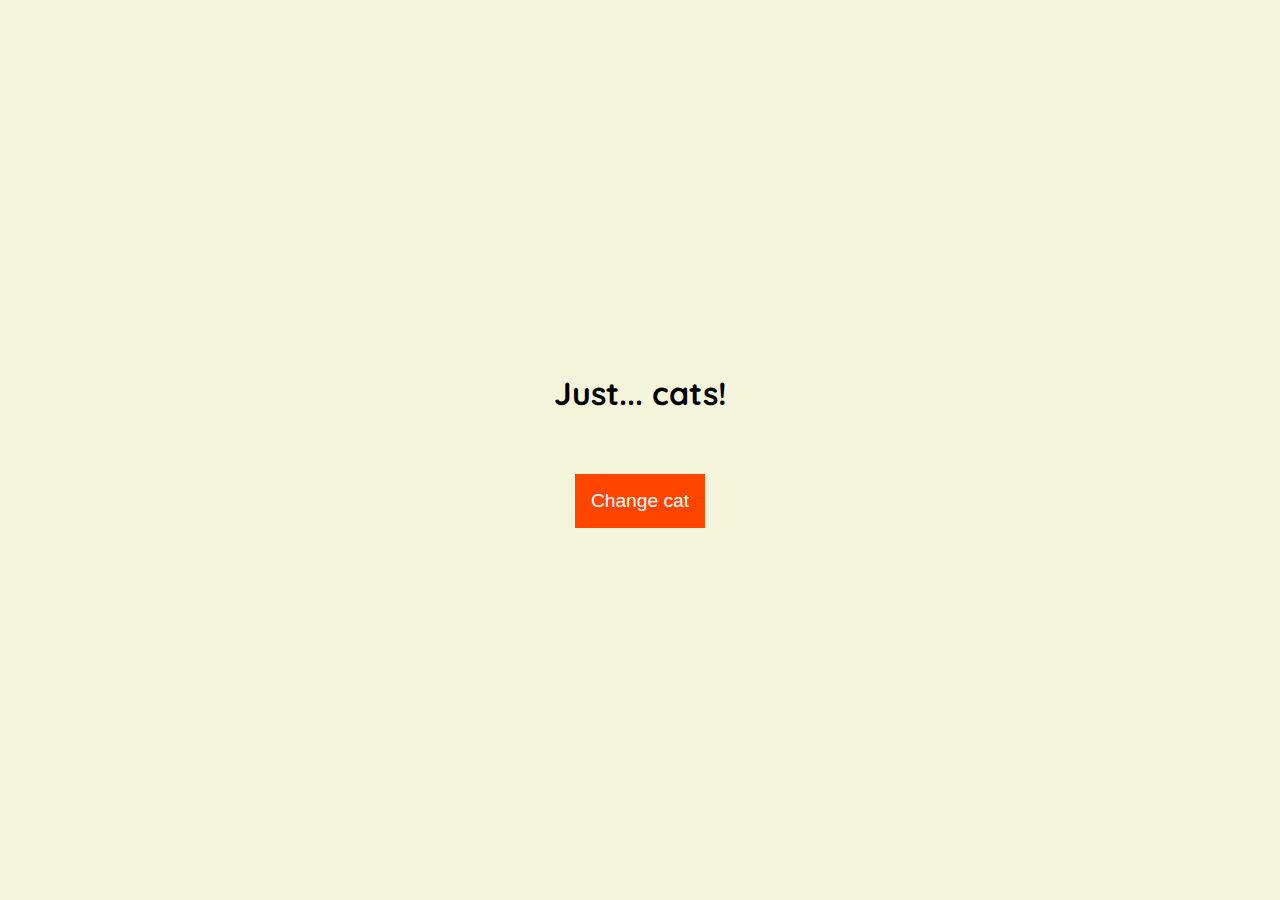
<file: Assincrono/index.html>
<!DOCTYPE html>
<html lang="en">
	<head>
		<meta charset="UTF-8" />
		<meta http-equiv="X-UA-Compatible" content="IE=edge" />
		<meta name="viewport" content="width=device-width, initial-scale=1.0" />
		<link rel="stylesheet" href="assets/css/styles.css" />
		<title>Just... cats!</title>
	</head>
	<body>
		<main>
			<h1>Just... cats!</h1>
			<img id="cat" /><br />
			<button id="change-cat">Change cat</button>
		</main>
		<script src="script.js"></script>
	</body>
</html>
</file>
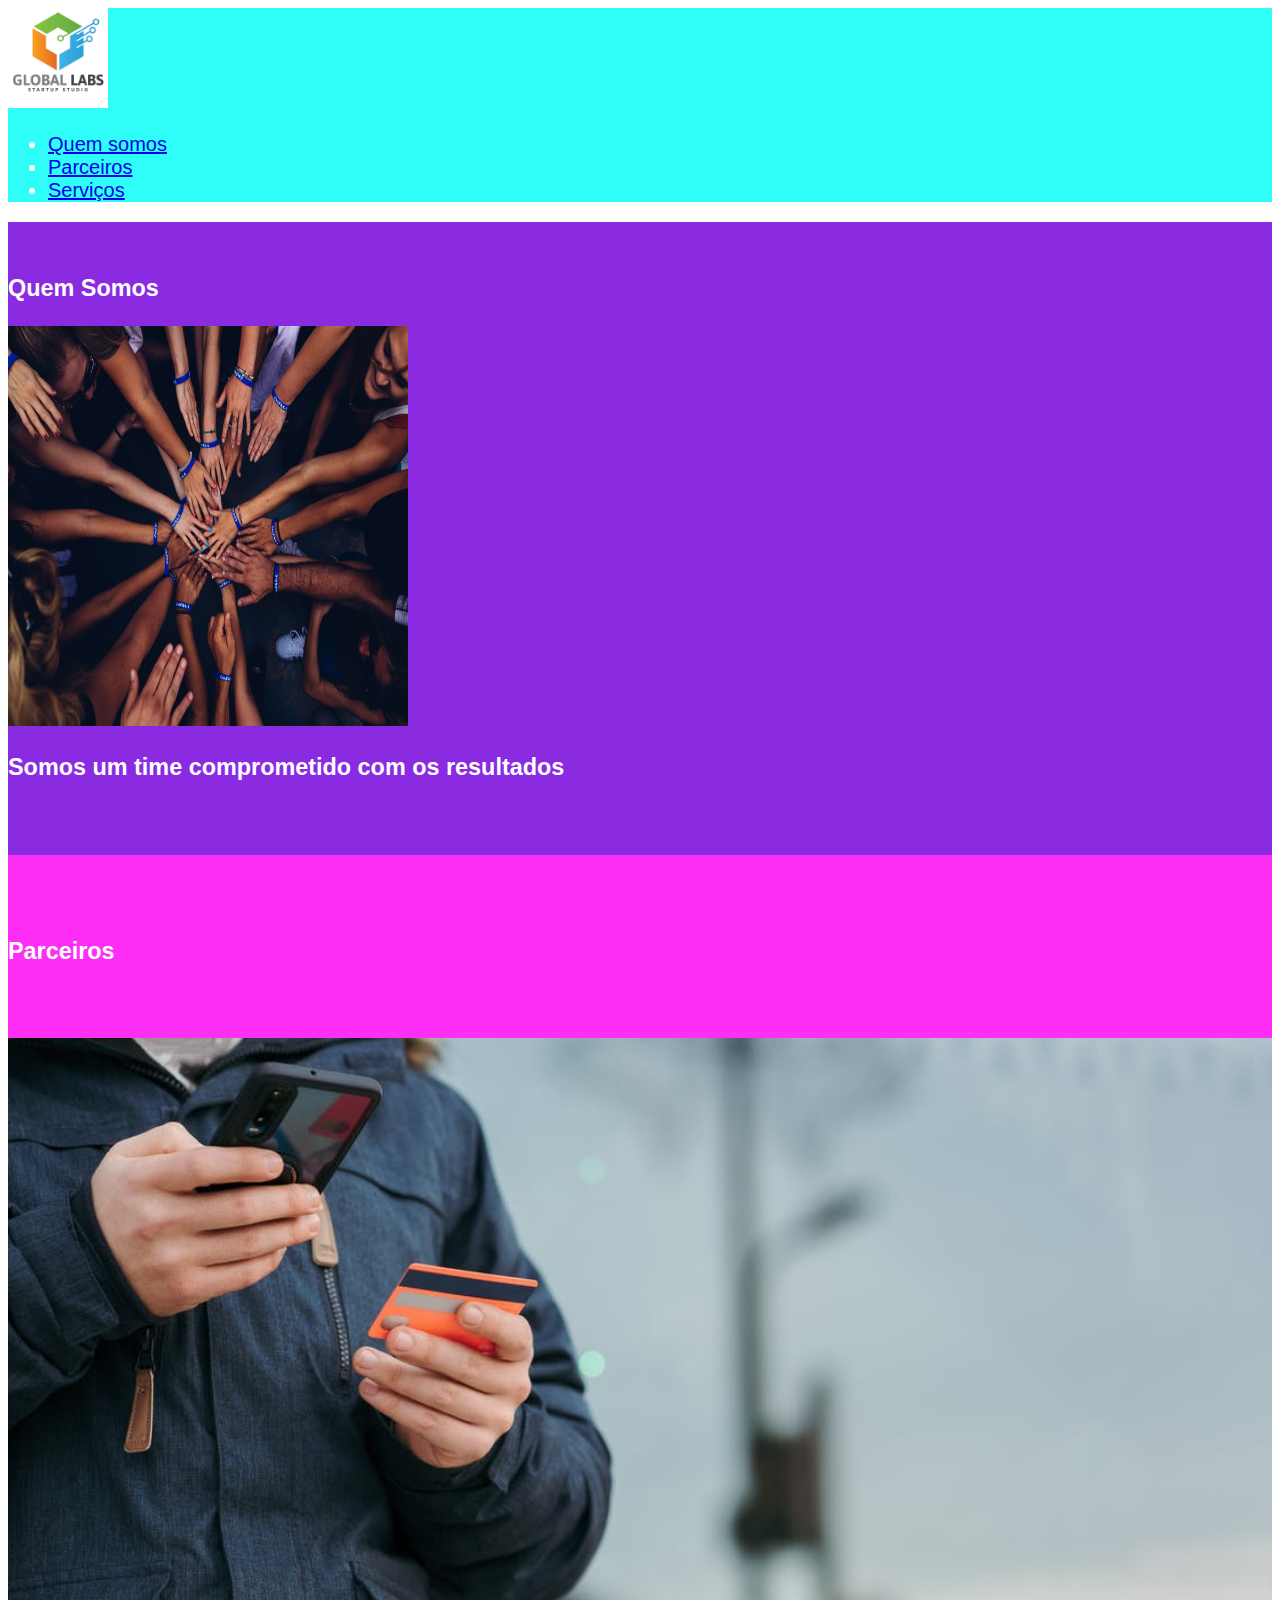
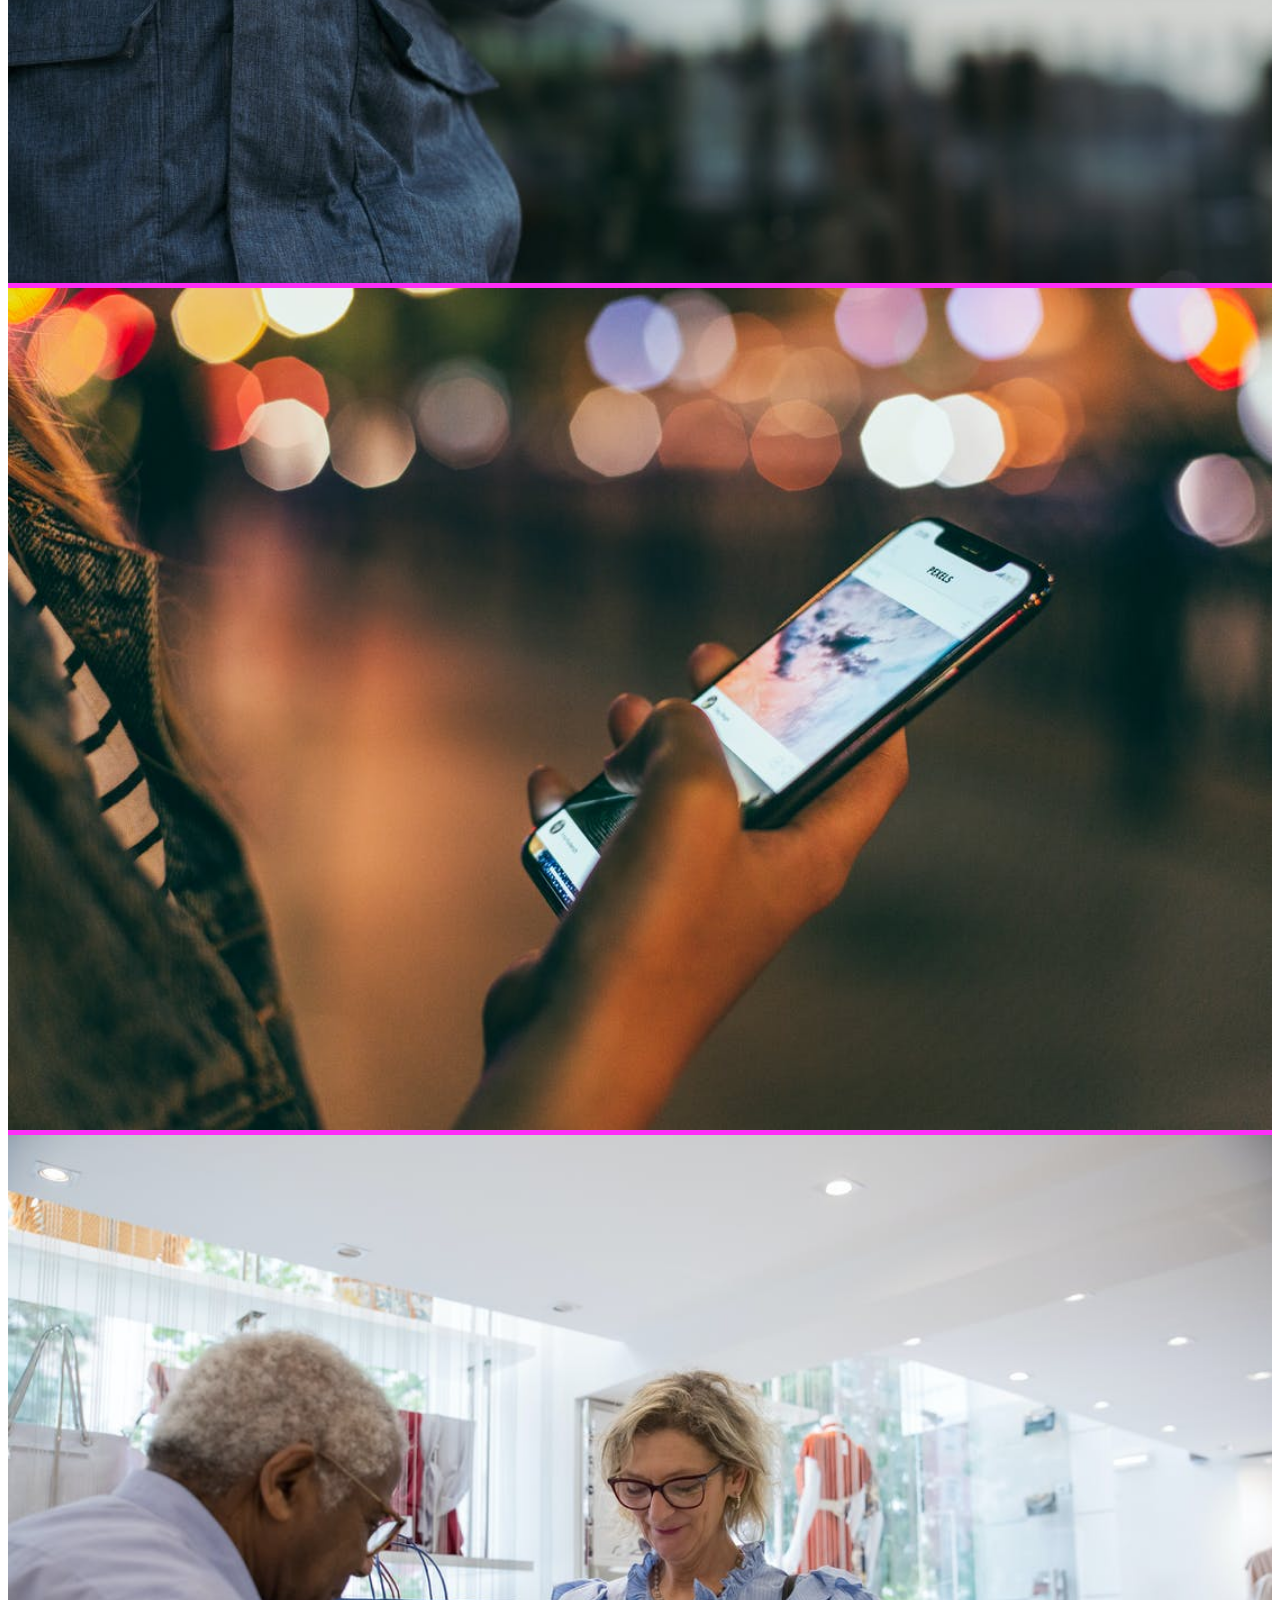
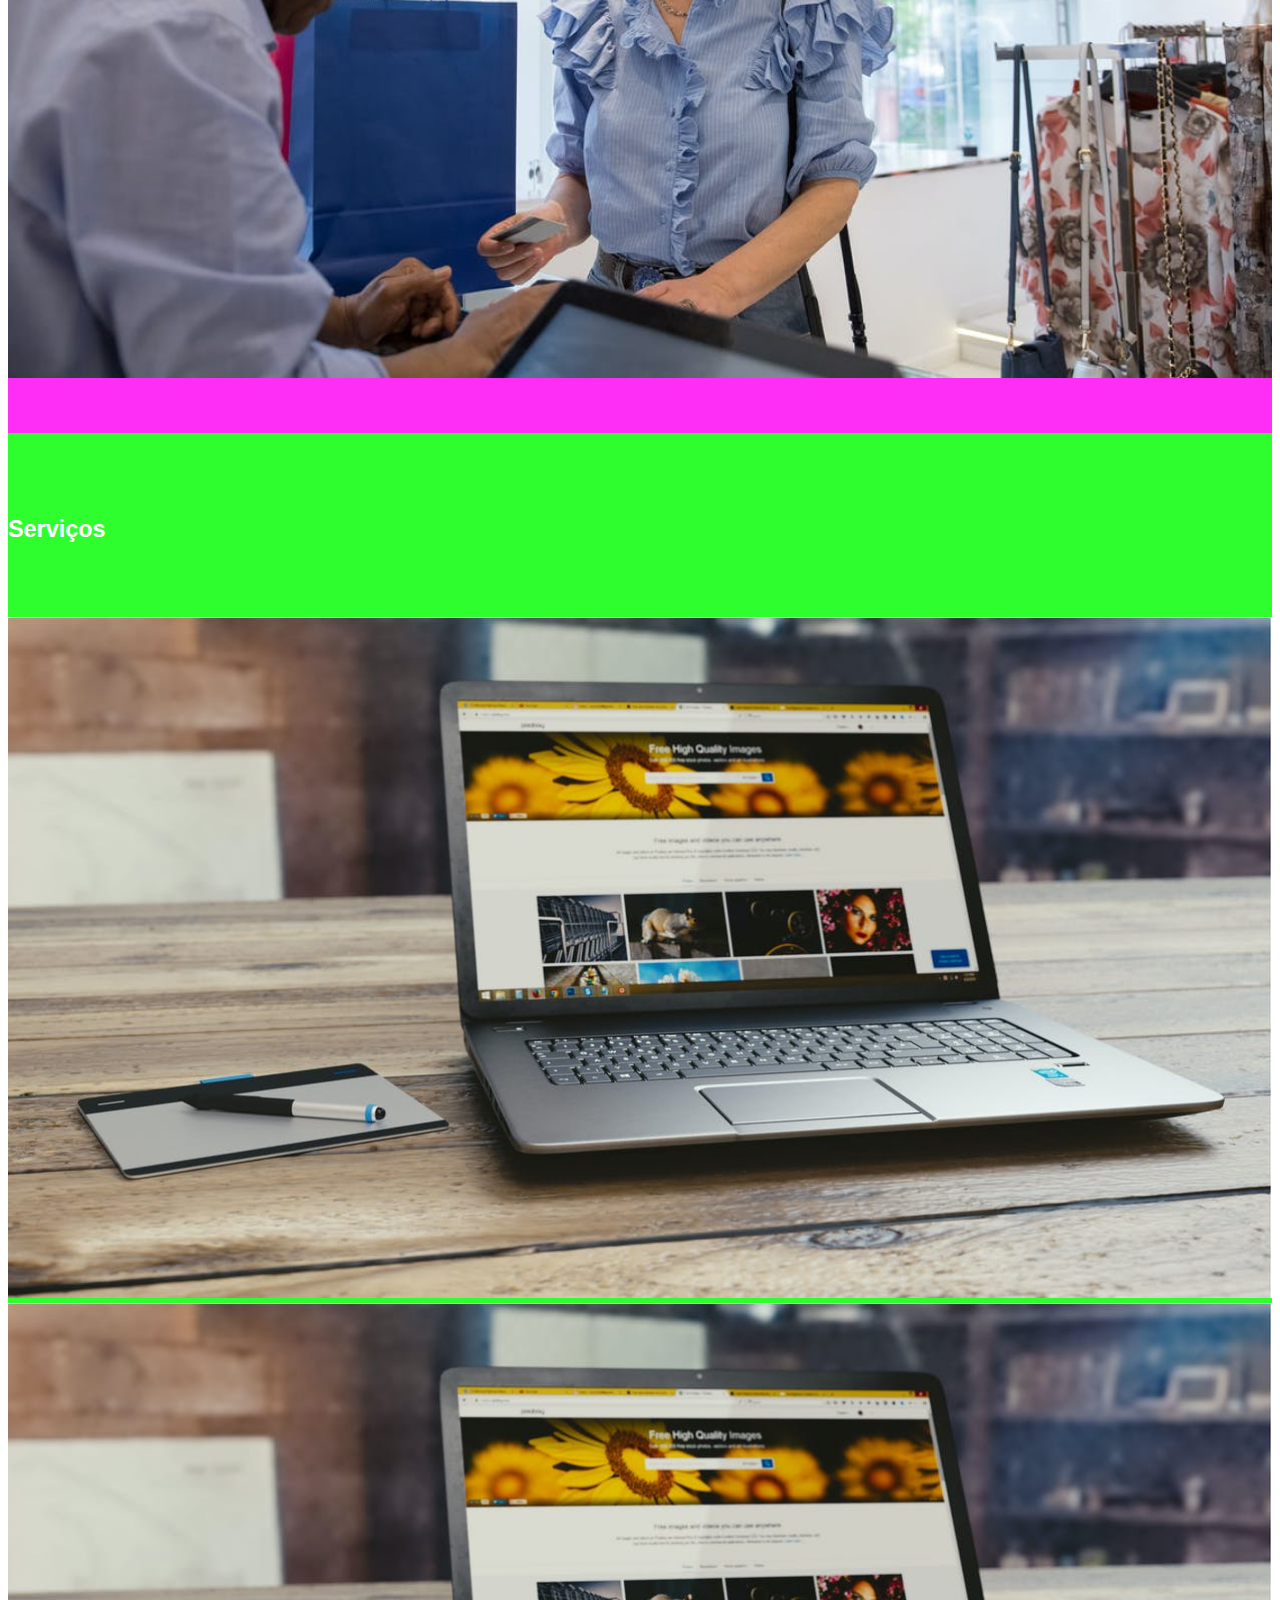
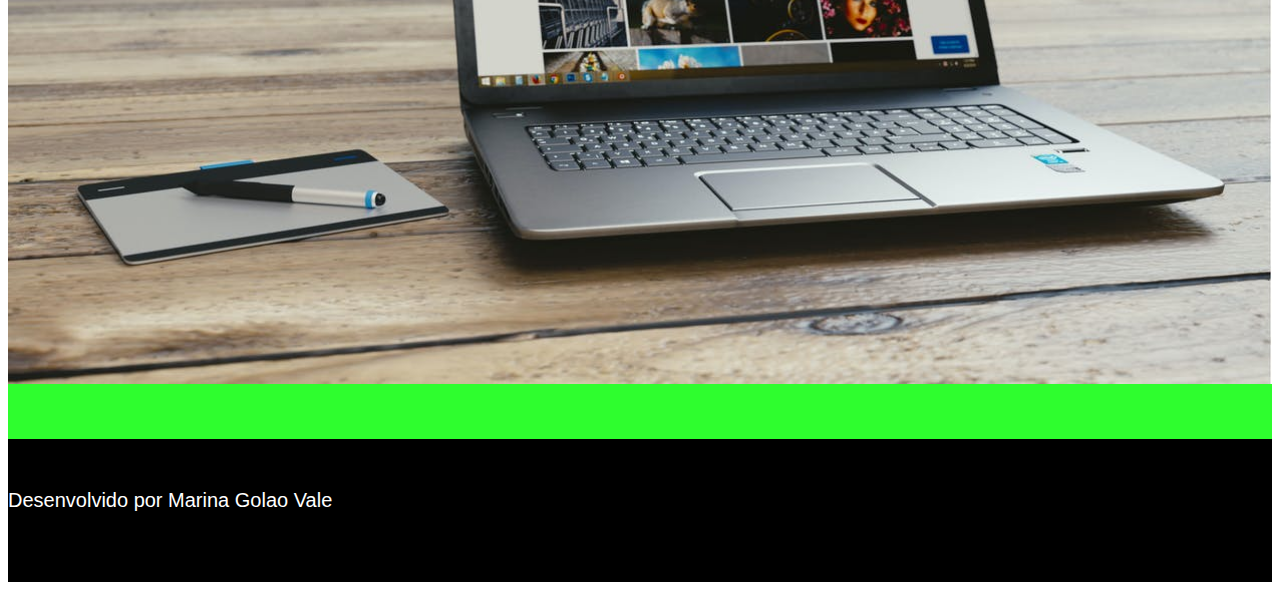
<file: aula_bootstrap/index.html>
<!DOCTYPE html>
<html lang="pt-br">
    <head>
        <title>Minha página</title>
        <meta charset="utf-8">
    <!-- Importar Bootstrap 
        <link rel="stylesheet" type="text/css" href="C:\bootstrap\css\bootstrap.min">-->
        <!-- Sem baixar-->
            <link href="https://cdn.jsdelivr.net/npm/bootstrap@5.1.3/dist/css/bootstrap.min.css" rel="stylesheet" integrity="sha384-1BmE4kWBq78iYhFldvKuhfTAU6auU8tT94WrHftjDbrCEXSU1oBoqyl2QvZ6jIW3" crossorigin="anonymous"> 
    <!-- Importar CSS -->
        <link rel="stylesheet" type="text/css" href="css/style.css">
    </head>
    <body>
    <!-- Barra de navegação -->
        <nav class="navbar navbar-expand-lg navbar-light">
            <a class="navbar-brand" href="#">
                <img src="img/logo.jpg" width="100px" height="100px">
            </a>
    <!-- Menu -->
        <div class="collapse navbar-collapse">
            <ul class="navbar-nav">
                <li class="nav-item">
                  <a class="nav-link" href="#quemsomos">Quem somos</a>
                </li>
                <li class="nav-item">
                    <a class="nav-link" href="#parceiros">Parceiros</a>
                </li>
                <li class="nav-item">
                    <a class="nav-link" href="#servicos">Serviços</a>
                </li>
            </ul>
        </div>
    </nav>
        <section id="quemsomos"> 
        <!-- Trabalha com Grid definido  
            <div class="container"> -->
        <!-- Pega a pagina toda e centralizar o texto-->
          <div class="container-fluid text-center quem-somos margin">
              <h3>Quem Somos</h3>
              <img src="img/time.jpg" class="rounded-circle" width="400" height="400">
              <h3>Somos um time comprometido com os resultados</h3>
            </div>
        </section>

        <selection id="parceiros">
            <div class="container-fluid text-center parceiros margin">
                <h3 class="margin">Parceiros</h3>
                <!-- Dividir em 3 colunas -->
                <div class="container">
                    <!-- Inicia as colunas -->
                    <div class="row">
                        <div class="col-lg-4">
                            <img src="img/site1.jpeg" width="100%">
                        </div>
                        <div class="col-lg-4">
                            <img src="img/app.jpeg" width="100%">
                        </div>
                        <div class="col-lg-4">
                            <img src="img/aite3.jpeg" width="100%">
                        </div>
                    </div>
                </div>
            </div>
        </selection>

        <selection id="servicos">
            <div class="container-fluid text-center servicos margin">
                <h3 class="margin">Serviços</h3>
                <!-- Dividir em 2 colunas -->
                <div class="container">
                    <div class="row">
                        <div class="col-lg-6">
                            <img src="img/site2.jpeg" width="100%">
                        </div>
                        <div class="col-lg-6">
                            <img src="img/site2.jpeg" width="100%">
                        </div>
                    </div>
                </div>
            </div>
        </selection>

        <footer class="container-fluid text-center bg-footer margin">
            <p>Desenvolvido por Marina Golao Vale</p>
        </footer>
    </body>
</html>
</file>
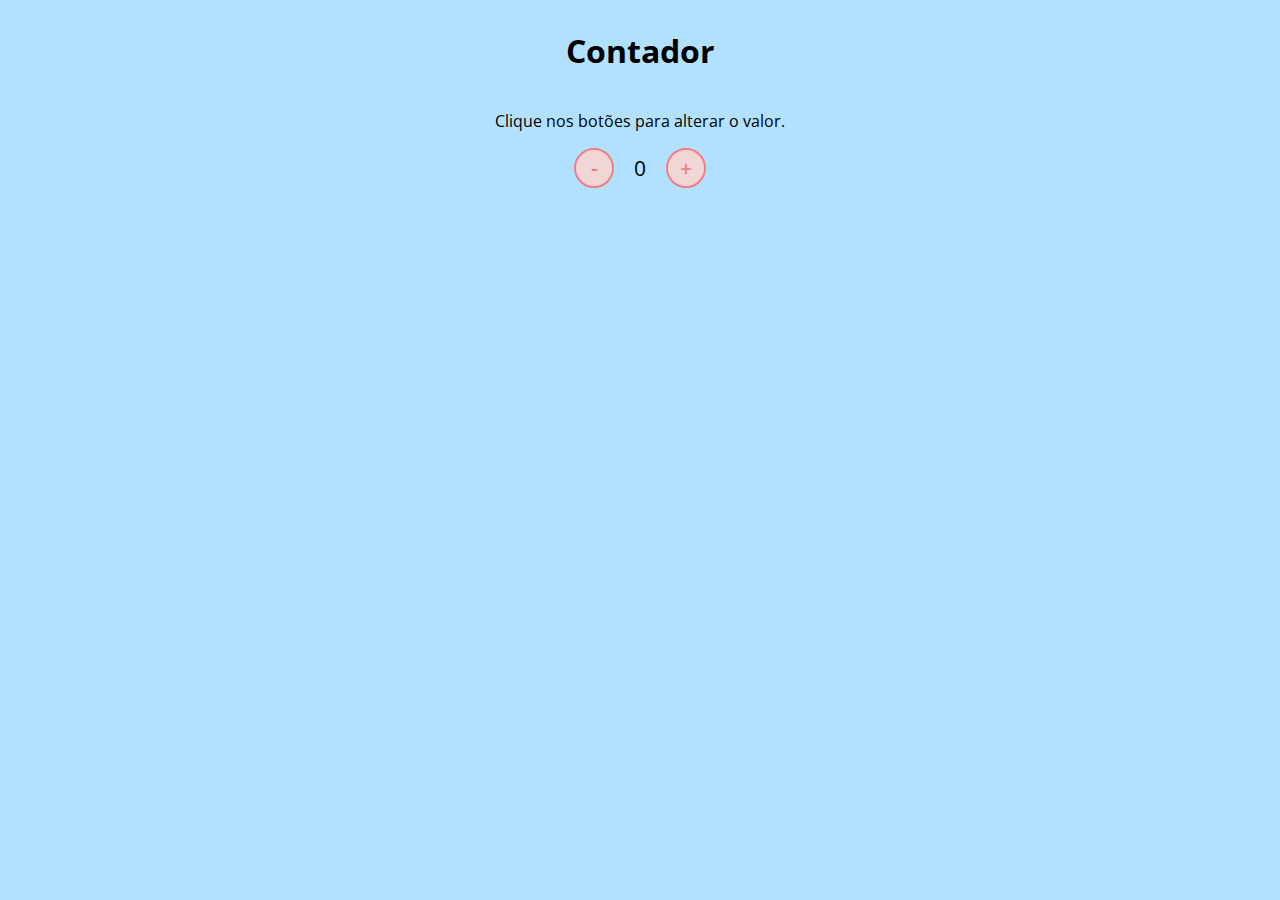
<file: Contatdor/index.html>
<!DOCTYPE html>
<html lang="pt-br">
<head>
    <meta charset="UTF-8">
    <meta http-equiv="X-UA-Compatible" content="IE=edge">
    <meta name="viewport" content="width=device-width, initial-scale=1.0">
    <link rel="stylesheet" href="assets/css/styles.css"/>
    <script src="assets/js/scripts.js"></script>
    <title>Contador</title>
</head>
<body>
    <h1>Contador</h1>
    <p>Clique nos botões para alterar o valor.</p>
    <div id="counter">
        <button name="subtrair" onclick="decrement()">-</button>
        <span id="currentNumber">0</span>
        <button name="adicionar" onclick="increment()">+</button>
    </div>
</body>
</html>
</file>
<file: Assincrono/assets/css/styles.css>
@import url('https://fonts.googleapis.com/css2?family=Quicksand:wght@400;500;600&display=swap');

body {
	display: flex;
	align-items: center;
	justify-content: center;
	font-family: 'Quicksand', sans-serif;
	height: 100vh;
	margin: 0;
	background-color: beige;
}

img {
	max-width: 600px;
	border-radius: 30px;
}

main {
	text-align: center;
}

button {
	border: 0;
	font-size: 1.2rem;
	font-weight: 500;
	padding: 16px;
	background: orangered;
	color: white;
	margin: 20px 0;
	cursor: pointer;
	transition: all 0.5s ease-in-out;
}

button:hover {
	background: orange;
}
</file>
<file: aula_bootstrap/css/style.css>
body{
    font: 20px Arial, sans-serif;
    color: white;}

.navbar{
    background-color: #2EFEF7;
}

.quem-somos{
    background-color: blueviolet;
}

.margin{
    padding-top: 30px;
    padding-bottom: 50px;
}

.parceiros{
    background-color: #FE2EF7;
}

.servicos{
    background-color: #2EFE2E;
}

.bg-footer{
    background-color: black;

}
</file>
<file: Contatdor/assets/css/styles.css>
@import url('https://fonts.googleapis.com/css2?family=Open+Sans:wght@300;600&display=swap');

* {
    font-family: 'Open Sans', sans-serif;
}

body {
    display: flex;
    align-items: center;
    justify-content: center;
    flex-direction: column;
    background-color: rgb(177, 225, 255);
}

button {
    height: 40px;
    width: 40px;
    border-radius: 50%;
    border: 2px solid lightcoral;
    background-color: rgb(241, 214, 214);
    color: lightcoral;
    font-size: 16pt;
    font-weight: 600;
    text-align: center;
}

#counter {
    display: flex;
}

#currentNumber {
    display: flex;
    align-items: center;
    margin: 0 20px;
    font-size: 16pt;
}
</file>
